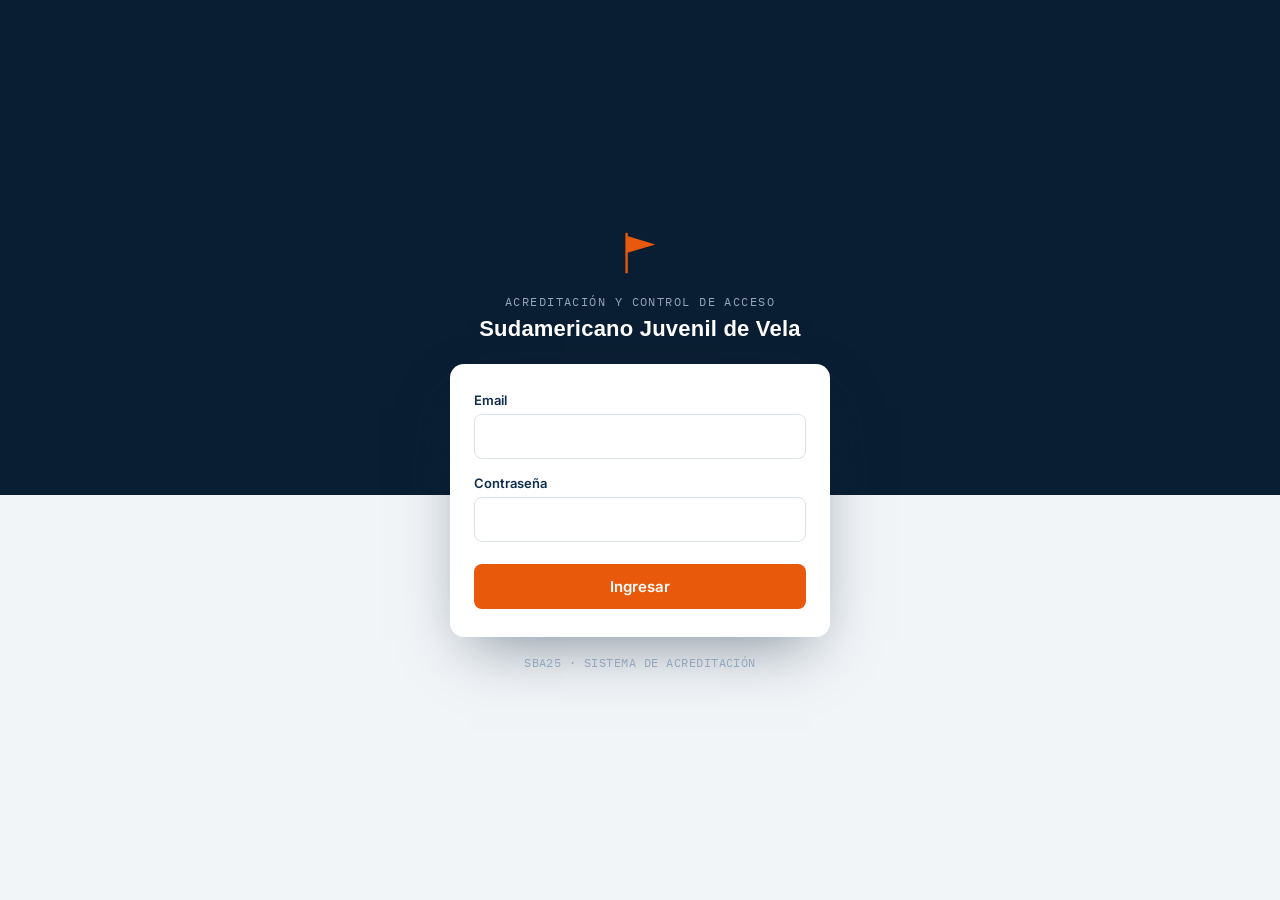
<file: index.html>
<!DOCTYPE html>
<html lang="es">
<head>
<meta charset="UTF-8">
<meta name="viewport" content="width=device-width, initial-scale=1.0">
<title>Acreditación y Control de Acceso</title>
<link rel="preconnect" href="https://fonts.googleapis.com">
<link href="https://fonts.googleapis.com/css2?family=Archivo+Expanded:wght@600;700&family=Inter:wght@400;500;600;700&family=IBM+Plex+Mono:wght@500&display=swap" rel="stylesheet">
<link rel="stylesheet" href="css/styles.css">
<style>
  body {
    min-height: 100vh;
    background:
      linear-gradient(180deg, var(--navy-950) 0%, var(--navy-950) 55%, var(--fog) 55%),
      repeating-linear-gradient(-45deg, rgba(255,255,255,0.035) 0 2px, transparent 2px 26px);
    display: flex;
    align-items: center;
    justify-content: center;
    padding: 20px;
  }

  .login-wrap {
    width: 100%;
    max-width: 380px;
  }

  .login-header {
    text-align: center;
    color: var(--white);
    margin-bottom: 22px;
  }

  .pennant-mark {
    width: 46px;
    height: 46px;
    margin: 0 auto 14px;
  }

  .login-header .eyebrow { color: #93a6bd; margin-bottom: 6px; }

  .login-header h1 {
    color: var(--white);
    font-size: 22px;
    line-height: 1.25;
  }

  .login-card {
    background: var(--white);
    border-radius: 14px;
    padding: 28px 24px;
    box-shadow: 0 24px 60px -20px rgba(10, 30, 51, 0.5);
  }

  .login-footer {
    text-align: center;
    margin-top: 18px;
    font-size: 12px;
    color: #93a6bd;
    font-family: var(--font-mono);
    letter-spacing: 0.04em;
  }
</style>
</head>
<body>

<div class="login-wrap">
  <div class="login-header">
    <svg class="pennant-mark" viewBox="0 0 48 48" fill="none" xmlns="http://www.w3.org/2000/svg" role="img" aria-label="Banderín de regata">
      <line x1="10" y1="4" x2="10" y2="44" stroke="#E8590C" stroke-width="2.5" stroke-linecap="round"/>
      <path d="M10 6 L40 15 L10 24 Z" fill="#E8590C"/>
    </svg>
    <div class="eyebrow" id="eventoSubtitulo">Acreditación y control de acceso</div>
    <h1 id="eventoNombre">Sudamericano Juvenil de Vela</h1>
  </div>

  <div class="login-card">
    <div class="error-box" id="errorBox"></div>

    <form id="loginForm">
      <div class="field">
        <label for="email">Email</label>
        <input type="email" id="email" autocomplete="username" required>
      </div>
      <div class="field" style="margin-bottom: 22px;">
        <label for="password">Contraseña</label>
        <input type="password" id="password" autocomplete="current-password" required>
      </div>
      <button type="submit" class="btn btn--primary btn--block" id="submitBtn">Ingresar</button>
    </form>
  </div>

  <div class="login-footer">SBA25 · SISTEMA DE ACREDITACIÓN</div>
</div>

<script src="js/config.js"></script>
<script src="js/session.js"></script>
<script src="js/api.js"></script>
<script>
  document.getElementById('eventoNombre').textContent = CONFIG.EVENTO_NOMBRE;
  document.getElementById('eventoSubtitulo').textContent = CONFIG.EVENTO_SUBTITULO;

  // Si ya hay sesión activa, saltar directo a la página que corresponda
  const sesionActual = Session.get();
  if (sesionActual && !Session.isExpired()) {
    Session.redirectByRole(sesionActual.rol);
  }

  const form = document.getElementById('loginForm');
  const errorBox = document.getElementById('errorBox');
  const submitBtn = document.getElementById('submitBtn');

  form.addEventListener('submit', async (e) => {
    e.preventDefault();
    errorBox.classList.remove('visible');
    submitBtn.disabled = true;
    submitBtn.textContent = 'Ingresando...';

    const email = document.getElementById('email').value.trim();
    const password = document.getElementById('password').value;

    const resp = await API.call('login', { email, password });

    if (resp.ok) {
      Session.save({
        token: resp.token,
        rol: resp.rol,
        nombre: resp.nombre,
        email: resp.email
      });
      Session.redirectByRole(resp.rol);
    } else {
      errorBox.textContent = resp.error || 'No se pudo iniciar sesión.';
      errorBox.classList.add('visible');
      submitBtn.disabled = false;
      submitBtn.textContent = 'Ingresar';
    }
  });
</script>

</body>
</html>
</file>
<file: css/styles.css>
/* ============================================================
   SISTEMA DE DISEÑO
   Identidad: señalética de regata. Alto contraste pensado para
   usarse afuera, al sol, desde el celular. Nada decorativo que
   compita con la información operativa.
   ============================================================ */

:root {
  /* Color */
  --navy-950: #0a1e33;
  --navy-800: #0f2c4c;
  --navy-700: #163a63;
  --fog: #f2f5f8;
  --white: #ffffff;
  --ink: #0a1e33;
  --mist: #6b7a8d;
  --line: #dde3ea;
  --accent: #e8590c;
  --accent-dark: #c94a08;
  --in: #1e8e5a;
  --in-bg: #e7f6ee;
  --out: #b3401f;
  --out-bg: #fbeae3;
  --warn-bg: #fff4e0;

  /* Tipografía */
  --font-display: 'Archivo Expanded', 'Arial Narrow', sans-serif;
  --font-body: 'Inter', system-ui, -apple-system, sans-serif;
  --font-mono: 'IBM Plex Mono', 'Courier New', monospace;

  --radius: 10px;
}

* { box-sizing: border-box; }

html, body {
  margin: 0;
  padding: 0;
  background: var(--fog);
  color: var(--ink);
  font-family: var(--font-body);
  -webkit-font-smoothing: antialiased;
}

body {
  min-height: 100vh;
}

h1, h2, h3 {
  font-family: var(--font-display);
  font-weight: 700;
  letter-spacing: 0.01em;
  margin: 0;
}

a { color: inherit; }

button {
  font-family: var(--font-body);
  cursor: pointer;
}

button:focus-visible,
input:focus-visible,
select:focus-visible,
a:focus-visible {
  outline: 3px solid var(--accent);
  outline-offset: 2px;
}

::selection { background: var(--accent); color: var(--white); }

.mono { font-family: var(--font-mono); letter-spacing: 0.02em; }

/* ---------- Barra superior (páginas internas) ---------- */

.topbar {
  background: var(--navy-950);
  color: var(--white);
  display: flex;
  align-items: center;
  justify-content: space-between;
  padding: 14px 20px;
  position: sticky;
  top: 0;
  z-index: 10;
}

.topbar__brand {
  display: flex;
  align-items: center;
  gap: 10px;
}

.topbar__brand .pennant { width: 20px; height: 20px; }

.topbar__title {
  font-family: var(--font-display);
  font-size: 15px;
  letter-spacing: 0.03em;
  text-transform: uppercase;
}

.topbar__user {
  display: flex;
  align-items: center;
  gap: 12px;
  font-size: 13px;
  color: #b9c6d6;
}

.topbar__user button {
  background: none;
  border: 1px solid #2c4363;
  color: var(--white);
  padding: 6px 12px;
  border-radius: 6px;
  font-size: 13px;
}

.topbar__user button:hover { background: var(--navy-700); }

.page {
  max-width: 1100px;
  margin: 0 auto;
  padding: 28px 20px 60px;
}

/* ---------- Botones ---------- */

.btn {
  display: inline-flex;
  align-items: center;
  justify-content: center;
  gap: 8px;
  border: none;
  border-radius: 8px;
  padding: 13px 20px;
  font-size: 15px;
  font-weight: 600;
  transition: transform 0.08s ease, background 0.15s ease;
}

.btn:active { transform: scale(0.98); }

.btn--primary { background: var(--accent); color: var(--white); }
.btn--primary:hover { background: var(--accent-dark); }
.btn--primary:disabled { background: #d7b39d; cursor: not-allowed; }

.btn--ghost { background: transparent; color: var(--navy-800); border: 1.5px solid var(--line); }
.btn--ghost:hover { border-color: var(--navy-800); }

.btn--block { width: 100%; }

/* ---------- Tarjetas / paneles ---------- */

.card {
  background: var(--white);
  border: 1px solid var(--line);
  border-radius: var(--radius);
  padding: 20px;
}

.eyebrow {
  font-family: var(--font-mono);
  font-size: 12px;
  text-transform: uppercase;
  letter-spacing: 0.12em;
  color: var(--mist);
}

/* ---------- Estados ---------- */

.badge {
  display: inline-flex;
  align-items: center;
  gap: 6px;
  padding: 4px 10px;
  border-radius: 20px;
  font-size: 12px;
  font-weight: 700;
  text-transform: uppercase;
  letter-spacing: 0.04em;
}

.badge--in { background: var(--in-bg); color: var(--in); }
.badge--out { background: var(--out-bg); color: var(--out); }
.badge--warn { background: var(--warn-bg); color: #9a5b00; }

/* ---------- Formularios ---------- */

.field { margin-bottom: 16px; text-align: left; }

.field label {
  display: block;
  font-size: 13px;
  font-weight: 600;
  margin-bottom: 6px;
  color: var(--navy-800);
}

.field input,
.field select {
  width: 100%;
  padding: 12px 14px;
  border: 1.5px solid var(--line);
  border-radius: 8px;
  font-size: 15px;
  font-family: var(--font-body);
  background: var(--white);
  color: var(--ink);
}

.field input:focus,
.field select:focus {
  border-color: var(--navy-700);
  outline: none;
}

.error-box {
  background: var(--out-bg);
  color: var(--out);
  border-radius: 8px;
  padding: 10px 14px;
  font-size: 14px;
  margin-bottom: 16px;
  display: none;
}

.error-box.visible { display: block; }
</file>
